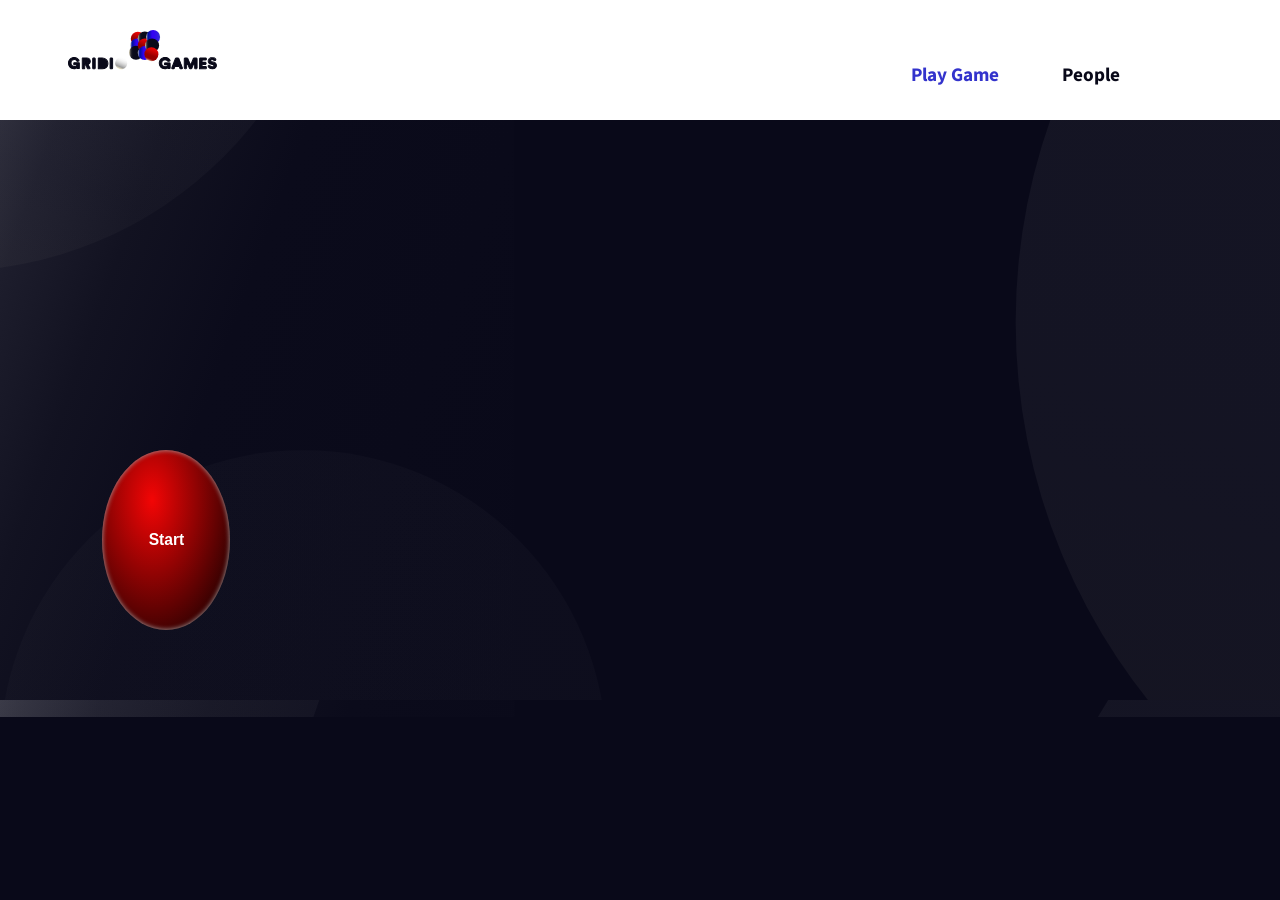
<file: index.html>
<!DOCTYPE html>
<html lang="en">
<head>
  <meta charset="UTF-8">
  <meta name="viewport" content="width=device-width, initial-scale=1.0">
  <meta http-equiv="X-UA-Compatible" content="ie=edge">
  <title>Pool Game by @react_19</title>
  <link rel="stylesheet" href="style.css">
  <link href="https://fonts.googleapis.com/css?family=Source+Sans+Pro" rel="stylesheet">
</head>
<body id="game">

<!-- This section is testing things out -->

<header>
    <div id="logo" class="menuUp">

        <!-- <h1 >Gridio Games</h1> -->

        <div id="navToggle"><a href="#"></a></div>
    </div>
    <nav>
        <ul>
        <!--  <li><a href="index.html" class='homenav'>Home</a></li> -->
            <li><a href="indexgame.html" class="playgridio">Play Game</a></li>
            <li><a href="indexpeople.html">People</a></li>

            <!-- <li>
                <a href="#">Blog <span class="toggle">Expand</span><span class="caret"></span></a>
                <nav>
                    <ul>
                        <li><a href="#">React19</a></li>
                        <li><a href="#">Tutorials</a></li>
                        <li><a href="#">Neard Humour</a></li>
                        <li><a href="#">Gaming</a></li>
                        <li><a href="#">Music List</a></li>
                    </ul>
                </nav>
            </li> -->
              <li><a href="#" class="menu-right"></a></li>
        </ul>
    </nav>
</header>
<main>

  <a href="indexstartgame.html" target="iframe_z"><button type="button"><h3>Start</h3></button></a>

  <iframe src="baseiframe.html" name="iframe_z"></iframe>

</main>

</body>
</html>
</file>
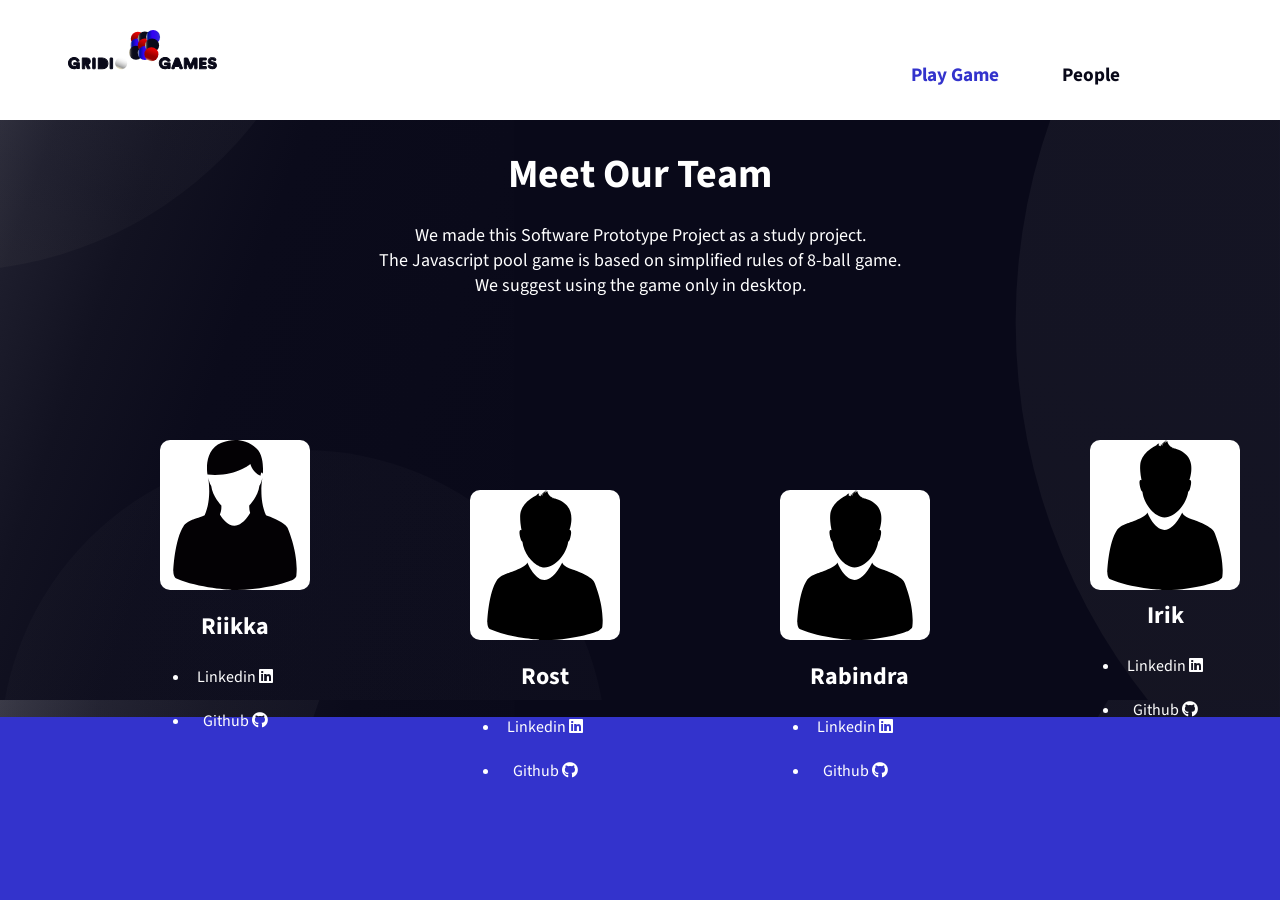
<file: indexpeople.html>
<!DOCTYPE html>
<html lang="en">

<head>
  <meta charset="UTF-8">
  <meta name="viewport" content="width=device-width, initial-scale=1.0">
  <meta http-equiv="X-UA-Compatible" content="ie=edge">
  <title>Pool Game by @react_19</title>
  <link rel="stylesheet" href="style.css">
  <link rel="stylesheet" href="https://use.fontawesome.com/releases/v5.7.0/css/all.css" integrity="sha384-lZN37f5QGtY3VHgisS14W3ExzMWZxybE1SJSEsQp9S+oqd12jhcu+A56Ebc1zFSJ" crossorigin="anonymous">
  <link href="https://fonts.googleapis.com/css?family=Source+Sans+Pro" rel="stylesheet">
</head>

<body id='people'>


  <!-- This section is testing things out -->

  <header>
    <div id="logo" class="menuUp">

      <!-- <h1 >Gridio Games</h1> -->

      <div id="navToggle"><a href="#"></a></div>
    </div>
    <nav>
      <ul>
        <!--  <li><a href="index.html" class='homenav'>Home</a></li>-->
        <li><a href="indexgame.html" class="playgridio">Play Game</a></li>
        <li><a href="indexpeople.html">People</a></li>
        <li><a href="#" class="menu-right"></a></li>
      </ul>
    </nav>
  </header>

  <main class='story'>

    <div id='aboutus'>
      <h1>Meet Our Team</h1>
      <p>We made this Software Prototype Project as a study project.</p>
      <p>The Javascript pool game is based on simplified rules of 8-ball game.</p>
      <p>We suggest using the game only in desktop.</p>
    </div>
    <div class='team'>

      <div id='riikka'>


        <div class="text">

          <div>
            <h3>Roles</h3>
          </div>

          <p>PO</p>
          <p>Design</p>
          <p>UX</p>

        </div>

        <div>
          <h2>Riikka</h2>
          <br />
          <ul>
            <li><a href='https://www.linkedin.com/in/riikka-harju/' target="a_blank">Linkedin <i class="fab fa-linkedin"></i></a></li>
            <br />
            <li><a href='https://github.com/Riijohanna' target="a_blank">Github <i class="fab fa-github"></i></a></li>
          </ul>
        </div>

      </div>

      <div id='rost'>


        <div class="text">

          <div>
            <h3>Roles</h3>
          </div>

          <p>HTML</p>
          <p>Canvas</p>
          <p>Javascript</p>

        </div>

        <div>
          <h2>Rost</h2>
          <br />
          <ul>
            <li><a href='https://www.linkedin.com/in/rostislavpetrenko/' target="a_blank">Linkedin <i class="fab fa-linkedin"></i></a></li>
            <br />
            <li><a href='https://github.com/rostislav013' target="a_blank">Github <i class="fab fa-github"></i></a></li>
          </ul>
        </div>

      </div>

      <div id='rabindra'>


        <div class="text">

          <div>
            <h3>Roles</h3>
          </div>

          <p>HTML</p>
          <p>Canvas</p>
          <p>Javascript</p>

        </div>

        <div>
          <h2>Rabindra</h2>
          <br />
          <ul>
            <li><a href='https://www.linkedin.com/in/rabindra-manandhar-598773a6/' target="a_blank">Linkedin <i class="fab fa-linkedin"></i></a></li>
            <br />
            <li><a href='https://github.com/RabindraManandhar' target="a_blank">Github <i class="fab fa-github"></i></a></li>
          </ul>
        </div>

      </div>

      <div id='irik'>


        <div class="text">

          <div>
            <h3>Roles</h3>
          </div>

          <p>Design</p>
          <p>Webpage</p>

        </div>

        <div>
          <h2>Irik</h2>
          <br />
          <ul>
            <li><a href='#' target="a_blank">Linkedin <i class="fab fa-linkedin"></i></a></li>
            <br />
            <li><a href='#' target="a_blank">Github <i class="fab fa-github"></i></a></li>
          </ul>
        </div>

      </div>

  
    </div>

    </div>


  </main>

</body>

</html>
</file>
<file: style.css>
* {
  margin: 0;
  padding: 0;
  outline: none;
  box-sizing: border-box;
}

body {
  background: #fff;
  color: #090919;
  -webkit-font-smoothing: antialiased;
  font-family: 'Source Sans Pro', sans-serif;
  font-weight: 300;
  font-weight: 400;
  height: auto !important;
  height: 100%;
  width: 100%;
  text-rendering: optimizeLegibility;

}

header {
  background-color: #fff;
  display: flex;
  flex-direction: column;
  text-align: center;
}

header>div#logo {
  background-image: url('icons/logo.svg');
  height: 100px;
  width: 189px;
  margin-top: 0, 5em;
  align-items: center;
  background-position: center;
  background-repeat: no-repeat;
}

header>.menuDown {
  box-shadow: 0 3px 5px rgba(0, 0, 0, .15);
}

header>.menuUp {
  box-shadow: none;
}

header>div#logo>h1 {
  color: white;
  font-weight: 300;
}

header>div#logo>div#navToggle {
  background-color: #fff;
  position: absolute;
  right: 0;
  top: 0;
  transition: 300ms all ease;
  background-repeat: no-repeat;
  background-image: url('icons/menu-right.svg');
  margin: 1.6em 0 0 1.5em;
}

header>div#logo>div#navToggle:hover {
  background-color: #fff;
}

header>div#logo>div#navToggle>a {
  background-repeat: no-repeat;
  display: block;
  font-size: 0.85em;
  font-weight: 600;
  padding: 0 2.5rem;
  text-decoration: none;
  transition: 300ms all ease;
}

header>div#logo>div#navToggle:hover>a {
  color: #3333CC;
}

header>nav {
  background-color: white;
  display: none;
  flex: 1;
  transform: 300ms all ease;
}

header nav>ul {
  list-style-type: none;
}

header nav>ul>li {
  border-bottom: 1px dotted rgba(0, 0, 0, .1);
  position: relative;
}

header nav>ul>li:last-of-type {
  border-bottom: none;
  visibility: hidden;
}

header nav>ul>li>a {
  display: block;
  color: #090919;
  font-weight: 700;
  padding: 1.5rem 0;
  text-decoration: none;
  transition: 250ms all ease;
}

header nav>ul>li>a span.toggle {
  background-color: #090919;
  border-radius: 3rem;
  color: rgba(0, 0, 0, .25);
  font-size: 0.75em;
  font-weight: 500;
  padding: 2px 8px;
}

header nav>ul>li>a span.caret {
  display: none;
}

/*  Text colour change */
header>nav>ul>li:hover>a {
  color: #3333CC;
}

header>nav>ul>li>nav {
  background-color: #fff;
  border-radius: 1.5em;
  box-shadow: 0 2px 8px rgba(0, 0, 0, .6);
  display: none;
  overflow: hidden;
  position: absolute;
  right: 5%;
  width: 90%;
  z-index: 100;
}

/* Background dropdown text list */
header>nav>ul>li>nav>ul>li>a {
  color: #090919;
  transition: 300ms all ease;
}

header>nav>ul>li>nav>ul>li:hover>a {
  background-color: #3333CC;
  color: #fff;
}

.navtext {
  color: #DCDFEE;
}

nav li {
  display: inline-block;
  margin-left: 23px;
  margin-top: 30px;
  position: relative;
}

nav a {
  text-decoration: none;
  font-size: 1.2rem;
}

nav a:hover {
  color: #3202F4;
}

nav a::before {
  content: '';
  display: block;
  height: 6px;
  background-image: linear-gradient(-90deg, #FFFFFF 0%, #F30505 50%, #F30505 100%);
  border-radius: 2px 40% 40% 2px;
  position: absolute;
  top: 0;
  width: 0%;
  transition: all ease-in-out 372ms;
}

nav a:hover::before {
  width: 65%;
}

iframe {
  display: block;
  width: 945px;
  height: 545px;
  border: 10px;
  border-radius: 10px;
  margin: 20px 20px;
  padding: 30px 30px;
  position: fixed;
  /* or absolute */
  top: 15%;
  left: 20%;
}

#game {
  background: #090919;
  margin: 0 auto;
}

#people {
  background: #3333CC;
  margin: 0 auto;
}

#game button {
  display: block;
  border-radius: 50%;
  box-shadow: inset 0px 0px 5px darkgrey;
  height: 20%;
  position: fixed;
  top: 50%;
  left: 8%;
  width: 10%;
  background: radial-gradient(at 50px 50px, #F30505, #000);
  border: 0;
}

game button:focus {
  outline: none;
}

/*.startButt {
  color: yellow;
  border-bottom-right-radius: yellow;
}*/
#game button h3 {
  color: white;
  size: 20px;
  text-decoration-line: none;
}

#game button h3 a {
  size: 20px;
  width: 100%;
  text-decoration-line: none;
}

main {
  background: url('bg.svg');
   height: 56vw;
}

#aboutus {
  display: inline-block;
  margin-top: 140px;
  /*margin-left: 30%;*/
  position: fixed;
  top: 8%;
  left: 50%;
  transform: translate(-50%,-50%);
}

#aboutus h1 {
  text-align: center;
  padding: 20px;
  color: white;
  font-size: 40px;
}

#aboutus p {
  text-align: center;
  color: white;
  font-size: 18px;
}

.team {
  display: flex;
  text-align: center;
  position: fixed;
  padding: 10px;
  top: 60%;
  left: 50%;
  transform: translate(-50%,-50%);
}

.team li {
  color: white;
}

.team li a {
  color: white;
  text-decoration: none;
}




#riikka {
  background-image: url("avatar2.svg");
  height: 150px;
  width: 150px;
  border-radius: 10px;
  background-color: #ffffff;
  margin-top: 0;
  margin-left: 120px;
  transition: .5s;
  text-align: center;
}

#riikka h2 {
  color: #ffffff;
}

.text h3 {
  color: #ffffff;
  padding: 20px;
  font-size: 25px;
}

.text p {
  text-align: center;
  padding-bottom: 10px;
  font-size: 15px;
}

#rost {
  background-image: url("avatar1.svg");
  height: 150px;
  width: 150px;
  border-radius: 10px;
  background-color: white;
  margin-top: 50px;
  margin-left: 160px;
  transition: .5s;
  text-align: center;
}

#rost h2 {
  color: #ffffff;
}

#rabindra {
  background-image: url("avatar1.svg");
  height: 150px;
  width: 150px;
  border-radius: 10px;
  background-color: white;
  margin-top: 50px;
  margin-left: 160px;
  transition: .5s;
  text-align: center;
}

#rabindra h2 {
  color: #ffffff;
}

#irik {
  background-image: url("avatar1.svg");
  height: 150px;
  width: 150px;
  border-radius: 10px;
  background-color: white;
  margin-top: 0;
  margin-left: 160px;
  transition: .5s;
  text-align: center;
}

#irik h2 {
  color: #ffffff;
  padding-top: 20px;
}

.text {
  color: #ffffff;
  text-align: center;
  font-size: 18px;
  opacity: 0;
  transition: 0.5s;
}

#riikka:hover {
  border-radius: 10px;
  background-color: #090919;
}

#riikka:hover .text {
  opacity: 1;
}

#riikka {
  padding: 0px 30px 30px 30px;
}

#rost:hover {
  border-radius: 10px;
  background-color: #090919;
}

#rost:hover .text {
  opacity: 1;
}

#rost {
  padding: 0px 30px 30px 30px;
}

#rabindra:hover {
  border-radius: 10px;
  background-color: #090919;
}

#rabindra:hover .text {
  opacity: 1;
}

#rabindra {
  padding: 0px 30px 30px 30px;
}

#irik:hover {
  border-radius: 10px;
  background-color: #090919;
}

#irik:hover .text {
  opacity: 1;
}

#irik {
  padding: 0px 30px 30px 30px;
}

#avatar {
  display: inline-block;
  width: 150px;
  height: 150px;
  margin-top: 200px;
}

#avatar img {
  border-radius: 20px;
  box-shadow: 0 0 3px black;
}

/* Medium screens */
@media all and (min-width: 600px) {
  header>div#logo>div#navToggle {
    display: none;
  }

  header {
    background-color: white;
    flex-direction: row;
    line-height: 90px;
    padding: 0 3rem;
    position: fixed;
    text-align: left;
    width: 100%;
  }

  header>div#logo {
    background-color: transparent;
    line-height: 90px;
  }

  header>div#logo>h1 {
    color: rgb(140, 193, 193);
  }

  header>nav {
    background-color: transparent;
    display: block;
  }

  header>nav>ul {
    display: flex;
    flex-flow: row wrap;
    justify-content: flex-end;
  }

  header nav>ul>li {
    border-bottom: none;
  }

  header nav>ul>li>a {
    padding: 0 1.25rem;
  }

  header nav>ul>li>a span.toggle {
    display: none;
  }

  header nav>ul>li>a span.caret {
    border-bottom: 4px solid transparent;
    border-top: 4px solid rgba(0, 0, 0, .65);
    border-right: 4px solid transparent;
    border-left: 4px solid transparent;
    border-radius: 1px;
    content: "";
    display: inline-block;
    height: 0;
    margin: 0 0 0 .25rem;
    transition: 250ms all ease;
    width: 0;
    vertical-align: middle;
  }

  header nav>ul>li:hover>a span.caret {
    border-top-color: #3333CC;
    transform: rotate(270deg);
  }

  /* Blog drop down menu list background  */
  header>nav>ul>li:hover>nav {
    background-color: #fff;
    border-radius: .25em;
    box-shadow: 0 2px 8px rgba(0, 0, 0, .6);
    display: block;
    line-height: 3em;
    right: -50%;
    width: 196px;
  }
}

.playgridio {
  color: #3333CC;
}

.homenav {
  color: #F30505;
}

.menu-right {
  text-decoration: none;
  font-weight: bold;
  display: grid;
  align-items: center;
  background-image: url('icons/menu-right.svg');
  background-repeat: no-repeat;
  height: 40px;
  width: 40px;
  margin: 1.6em 0 0 1.5em;
  align-items: center;
}
</file>
